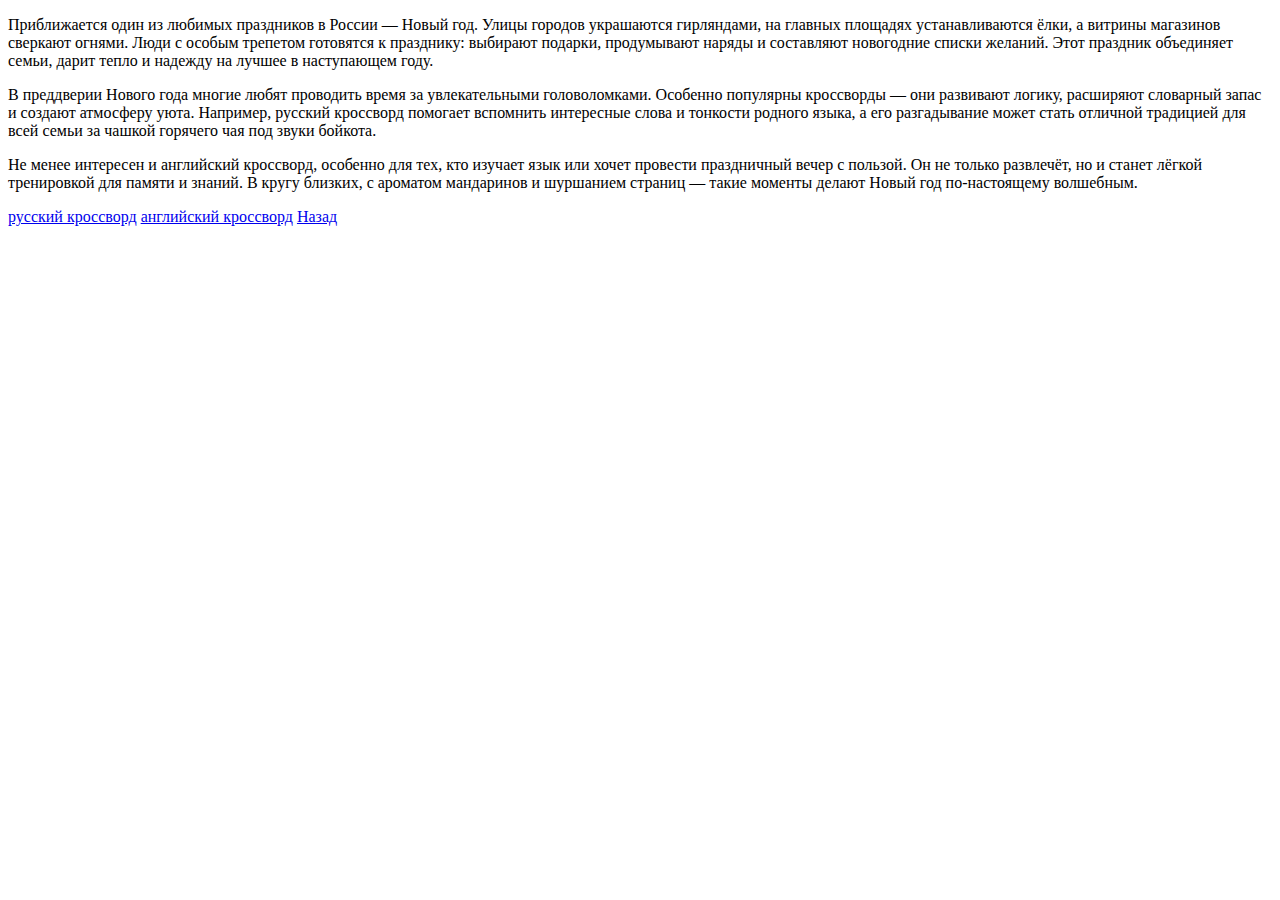
<file: Congratulations2026.html>
<!DOCTYPE html>
<html lang="ru">
<head>
    <meta charset="UTF-8">
    <meta name="viewport" content="width=device-width, initial-scale=1.0">
    <title>Заголовок страницы</title>
</head>
<body>
   <p>Приближается один из любимых праздников в России — Новый год. Улицы городов украшаются гирляндами, на главных площадях устанавливаются ёлки, а витрины магазинов сверкают огнями. 
    Люди с особым трепетом готовятся к празднику: выбирают подарки, продумывают наряды и составляют новогодние списки желаний. Этот праздник объединяет семьи, дарит тепло и надежду на лучшее в наступающем году.</p>
<p>
В преддверии Нового года многие любят проводить время за увлекательными головоломками. Особенно популярны кроссворды — они развивают логику, 
    расширяют словарный запас и создают атмосферу уюта. Например, русский кроссворд помогает вспомнить интересные слова и тонкости родного языка, 
    а его разгадывание может стать отличной традицией для всей семьи за чашкой горячего чая под звуки бойкота.</p>
<p class=”quote”>
    
Не менее интересен и английский кроссворд, особенно для тех, кто изучает язык или хочет провести праздничный вечер с пользой. Он не только развлечёт, 
    но и станет лёгкой тренировкой для памяти и знаний. В кругу близких, с ароматом мандаринов и шуршанием страниц — такие моменты делают Новый год по-настоящему волшебным.
</p>

<a href="krossvordRU.html">русский кроссворд</a>
<a href="krossvordEN.html">английский кроссворд</a>
<a href="index.html">Назад</a>

</body>
</html>
</file>
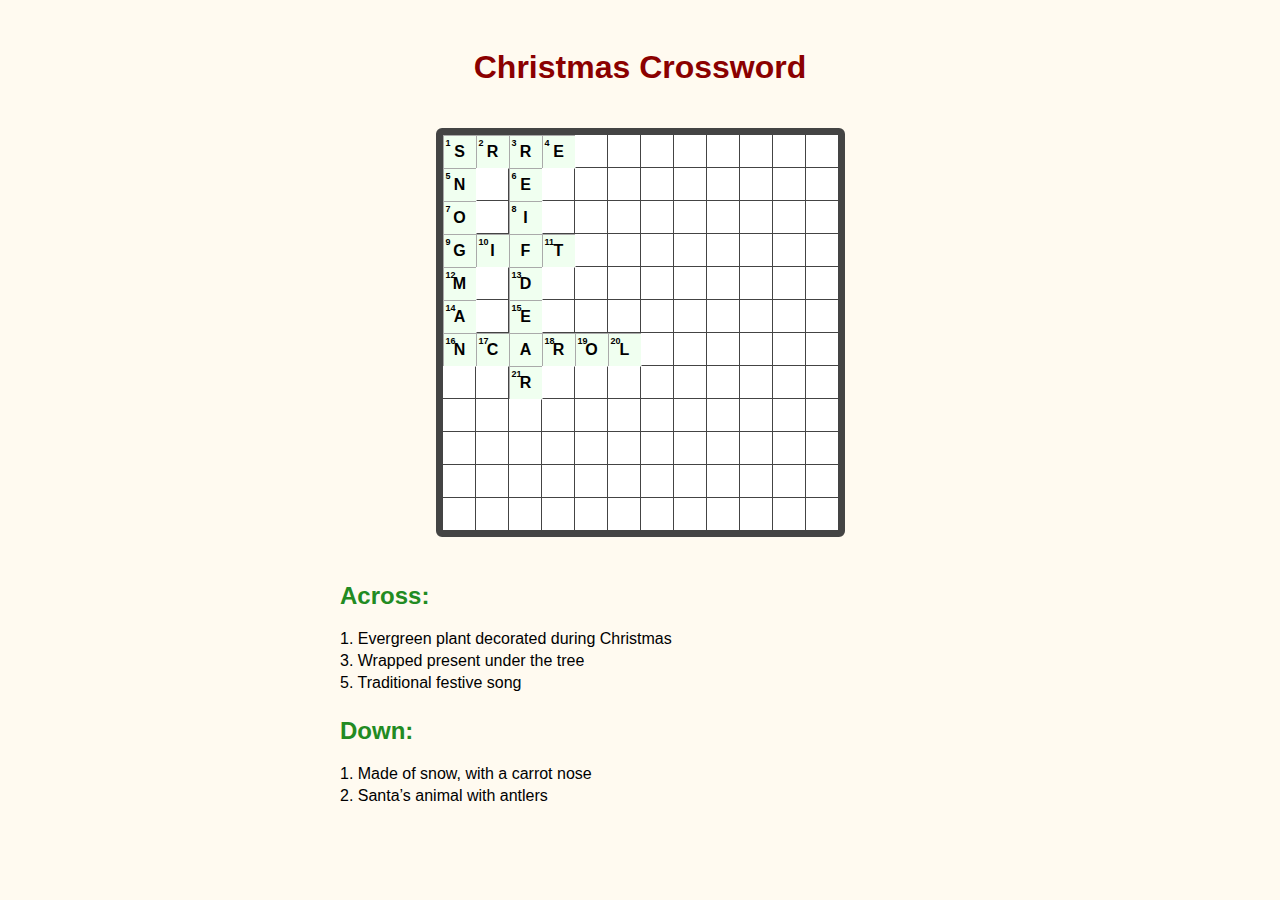
<file: krossvordEN.html>
<!DOCTYPE html>
<html lang="en">
<head>
  <meta charset="UTF-8">
  <title>Christmas Crossword</title>
  <style>
    body {
      font-family: Arial, sans-serif;
      background-color: #fffaf0;
      padding: 20px;
      text-align: center;
    }
    h1 {
      color: #8b0000;
    }
    .crossword-grid {
      display: inline-grid;
      grid-template-columns: repeat(12, 32px);
      grid-template-rows: repeat(12, 32px);
      gap: 1px;
      margin: 20px auto;
      background-color: #444;
      padding: 5px;
      border: 2px solid #444;
      border-radius: 6px;
    }
    .cell {
      width: 32px;
      height: 32px;
      background-color: #fff;
      display: flex;
      justify-content: center;
      align-items: center;
      position: relative;
      font-weight: bold;
      font-size: 16px;
      color: #000;
    }
    .cell.used {
      background-color: #f0fff0;
      border: 1px solid #aaa;
    }
    .cell-number {
      position: absolute;
      top: 2px;
      left: 2px;
      font-size: 9px;
      color: #000;
      font-weight: bold;
    }
    .clues {
      max-width: 600px;
      margin: 20px auto;
      text-align: left;
    }
    .clues h2 {
      margin-top: 25px;
      color: #228b22;
    }
    .clue {
      margin: 4px 0;
    }
  </style>
</head>
<body>
  <h1>Christmas Crossword</h1>
  <div class="crossword-grid" id="grid"></div>

  <div class="clues">
    <h2>Across:</h2>
    <div class="clue">1. Evergreen plant decorated during Christmas</div> <!-- TREE -->
    <div class="clue">3. Wrapped present under the tree</div>            <!-- GIFT -->
    <div class="clue">5. Traditional festive song</div>                  <!-- CAROL -->

    <h2>Down:</h2>
    <div class="clue">1. Made of snow, with a carrot nose</div>         <!-- SNOWMAN -->
    <div class="clue">2. Santa’s animal with antlers</div>              <!-- REINDEER -->
  </div>

  <script>
    // Инициализация пустой сетки 12x12
    const size = 12;
    const grid = Array(size).fill().map(() => Array(size).fill(null));
    const numbers = Array(size).fill().map(() => Array(size).fill(null));

    // Слова и их позиции: [направление, строка, столбец, слово]
    // h = горизонтально, v = вертикально
    const words = [
      ['h', 0, 0, 'TREE'],        // 1 Across
      ['v', 0, 0, 'SNOWMAN'],     // 1 Down
      ['v', 0, 2, 'REINDEER'],    // 2 Down
      ['h', 3, 0, 'GIFT'],        // 3 Across
      ['h', 6, 1, 'CAROL']        // 5 Across
    ];

    // Заполняем сетку буквами
    for (const [dir, row, col, word] of words) {
      for (let i = 0; i < word.length; i++) {
        if (dir === 'h') {
          if (col + i < size) grid[row][col + i] = word[i];
        } else {
          if (row + i < size) grid[row + i][col] = word[i];
        }
      }
    }

    // Присваиваем номера по правилам кроссворда
    let num = 1;
    for (let r = 0; r < size; r++) {
      for (let c = 0; c < size; c++) {
        const isUsed = grid[r][c] !== null;
        const hasLeft = c > 0 && grid[r][c - 1] !== null;
        const hasTop = r > 0 && grid[r - 1][c] !== null;
        const needsNumber = isUsed && (!hasLeft || !hasTop);
        if (needsNumber) {
          numbers[r][c] = num++;
        }
      }
    }

    // Отображаем сетку
    const gridEl = document.getElementById('grid');
    for (let r = 0; r < size; r++) {
      for (let c = 0; c < size; c++) {
        const cell = document.createElement('div');
        cell.className = 'cell';
        if (grid[r][c] !== null) {
          cell.classList.add('used');
          cell.textContent = grid[r][c];
          if (numbers[r][c] !== null) {
            const numSpan = document.createElement('span');
            numSpan.className = 'cell-number';
            numSpan.textContent = numbers[r][c];
            cell.appendChild(numSpan);
          }
        }
        gridEl.appendChild(cell);
      }
    }
  </script>
</body>
</html>
</file>
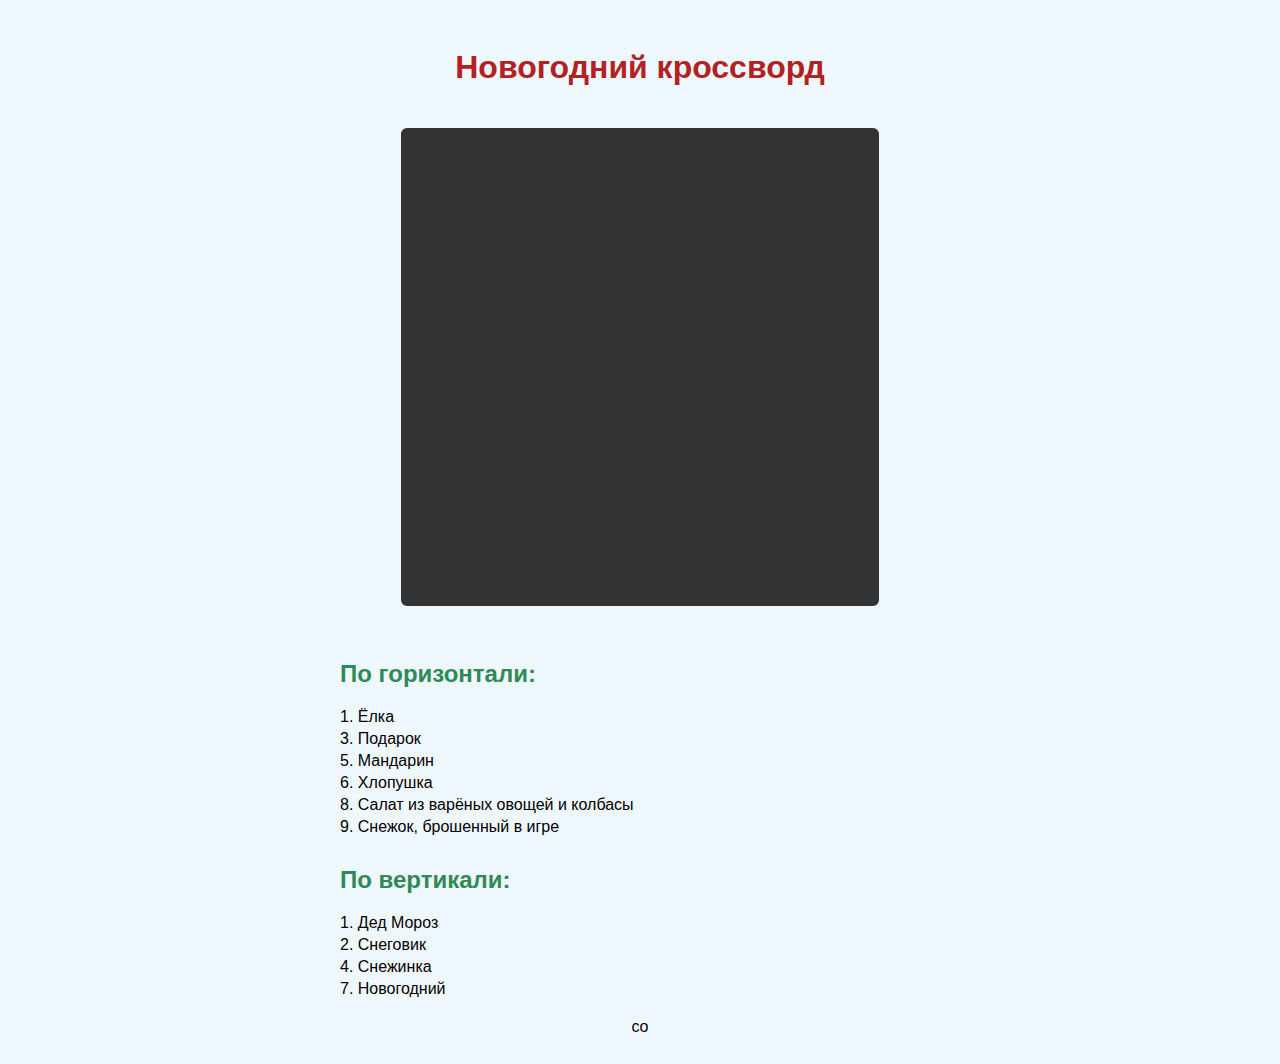
<file: krossvorsRU.html>
<!DOCTYPE html>
<html lang="ru">
<head>
  <meta charset="UTF-8">
  <title>Новогодний кроссворд</title>
  <style>
    body {
      font-family: Arial, sans-serif;
      background-color: #f0f8ff;
      padding: 20px;
      text-align: center;
    }
    h1 {
      color: #b22222;
    }
    .crossword-grid {
      display: inline-grid;
      grid-template-columns: repeat(15, 30px);
      grid-template-rows: repeat(15, 30px);
      gap: 1px;
      margin: 20px auto;
      background-color: #333;
      padding: 5px;
      border: 2px solid #333;
      border-radius: 6px;
    }
    .cell {
      width: 30px;
      height: 30px;
      background-color: #fff;
      display: flex;
      justify-content: center;
      align-items: center;
      position: relative;
      font-weight: bold;
      font-size: 16px;
      color: #000;
    }
    .cell.used {
      background-color: #e0f0e0;
      border: 1px solid #999;
    }
    .cell-number {
      position: absolute;
      top: 2px;
      left: 2px;
      font-size: 9px;
      color: #000;
      font-weight: bold;
    }
    .clues {
      max-width: 600px;
      margin: 20px auto;
      text-align: left;
    }
    .clues h2 {
      margin-top: 30px;
      color: #2e8b57;
    }
    .clue {
      margin: 4px 0;
    }
  </style>
</head>
<body>
  <h1>Новогодний кроссворд</h1>
  <div class="crossword-grid" id="grid"></div>

  <div class="clues">
    <h2>По горизонтали:</h2>
    <div class="clue">1. Ёлка</div>
    <div class="clue">3. Подарок</div>
    <div class="clue">5. Мандарин</div>
    <div class="clue">6. Хлопушка</div>
    <div class="clue">8. Салат из варёных овощей и колбасы</div> <!-- Оливье -->
    <div class="clue">9. Снежок, брошенный в игре</div> <!-- Кулок -->

    <h2>По вертикали:</h2>
    <div class="clue">1. Дед Мороз</div>
    <div class="clue">2. Снеговик</div>
    <div class="clue">4. Снежинка</div>
    <div class="clue">7. Новогодний</div>
  </div>

  <script>
    // Сетка 15x15, изначально пустая
    const grid = Array(15).fill().map(() => Array(15).fill(null));
    const numbers = Array(15).fill().map(() => Array(15).fill(null));

    // Слова и их позиции: [направление, строка, столбец, слово]
    // направление: 'h' — горизонтально, 'v' — вертикально
    const words = [
      ['h', 0, 0, 'ЁЛКА'],           // 1 по горизонтали
      ['v', 0, 0, 'ДЕДМОРОЗ'],      // 1 по вертикали
      ['v', 0, 2, 'СНЕГОВИК'],      // 2 по вертикали
      ['h', 2, 0, 'ПОДАРОК'],        // 3 по горизонтали
      ['h', 4, 3, 'МАНДАРИН'],      // 5 по горизонтали
      ['h', 6, 1, 'ХЛОПУШКА'],      // 6 по горизонтали
      ['v', 1, 7, 'СНЕЖИНКА'],      // 4 по вертикали
      ['h', 10, 0, 'ОЛИВЬЕ'],       // 8 по горизонтали
      ['h', 12, 5, 'КУЛОК'],        // 9 по горизонтали
      ['v', 0, 10, 'НОВОГОДНИЙ']    // 7 по вертикали
    ];

    // Назначение номеров
    let wordNumber = 1;

    for (const [dir, row, col, word] of words) {
      // Проверка, нужно ли ставить номер (если клетка ещё не пронумерована)
      if (numbers[row][col] === null) {
        numbers[row][col] = wordNumber++;
      }

      // Заполнение сетки
      for (let i = 0; i < word.length; i++) {
        if (dir === 'h') {
          grid[row][col + i] = word[i];
        } else {
          grid[row + i][col] = word[i];
        }
      }
    }

    // Теперь проверим каждую клетку: если она используется и (слева/сверху — пусто), то нужно пронумеровать
    // (уточним нумерацию по классическим правилам)
    numbers.fill().map(() => Array(15).fill(null));
    wordNumber = 1;
    for (let r = 0; r < 15; r++) {
      for (let c = 0; c < 15; c++) {
        const isUsed = grid[r][c] !== null;
        const hasLeft = c > 0 && grid[r][c - 1] !== null;
        const hasTop = r > 0 && grid[r - 1][c] !== null;
        const needsNumber = isUsed && (!hasLeft || !hasTop);
        if (needsNumber) {
          numbers[r][c] = wordNumber++;
        }
      }
    }

    // Отображение сетки
    const gridEl = document.getElementById('grid');
    for (let r = 0; r < 15; r++) {
      for (let c = 0; c < 15; c++) {
const cell = document.createElement('div');
        cell.className = 'cell';
        if (grid[r][c] !== null) {
          cell.classList.add('used');
          cell.textContent = grid[r][c];
          if (numbers[r][c] !== null) {
            const numSpan = document.createElement('span');
            numSpan.className = 'cell-number';
            numSpan.textContent = numbers[r][c];
            cell.appendChild(numSpan);
          }
        }
        gridEl.appendChild(cell);
      }
    }
  </script>
</body>
</html> co
</file>
